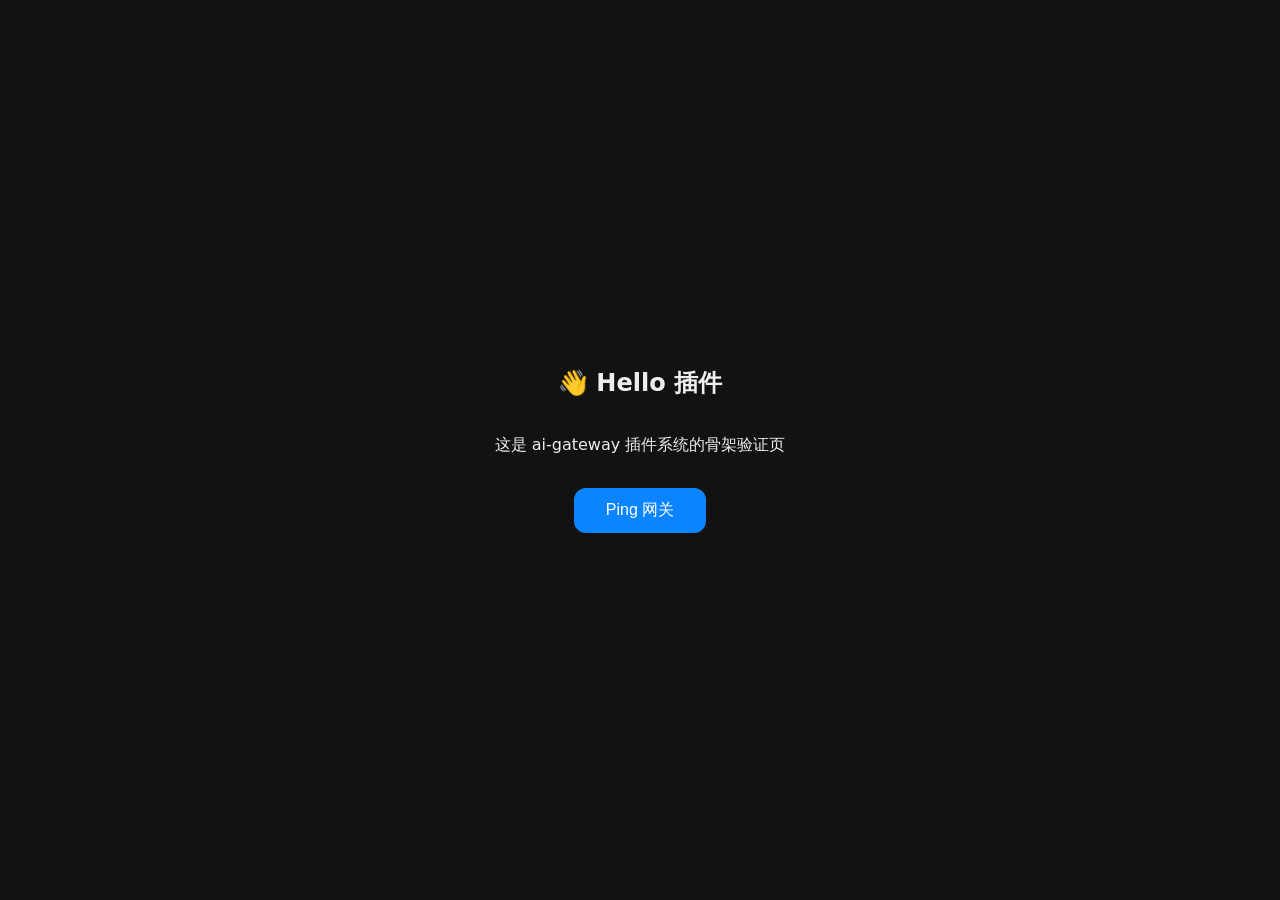
<file: plugins/hello/pages/user.html>
<!DOCTYPE html>
<html lang="zh-CN">
<head><meta charset="utf-8"><meta name="viewport" content="width=device-width,initial-scale=1"><title>Hello 插件</title>
<style>body{font-family:system-ui;background:#121212;color:#eee;display:flex;flex-direction:column;align-items:center;justify-content:center;min-height:100vh;margin:0}
button{background:#0A84FF;color:#fff;border:0;border-radius:12px;padding:12px 32px;font-size:16px;margin-top:16px}
#out{margin-top:20px;font-family:monospace;color:#8f8}</style></head>
<body>
<h2>👋 Hello 插件</h2>
<p>这是 ai-gateway 插件系统的骨架验证页</p>
<button id="b">Ping 网关</button>
<div id="out"></div>
<script>
document.getElementById('b').onclick = async () => {
  const r = await fetch('plugins-PREFIX/hello/ping').catch(()=>null);
  document.getElementById('out').textContent = r ? JSON.stringify(await r.json(), null, 2) : '请求失败';
};
</script>
</body>
</html>
</file>
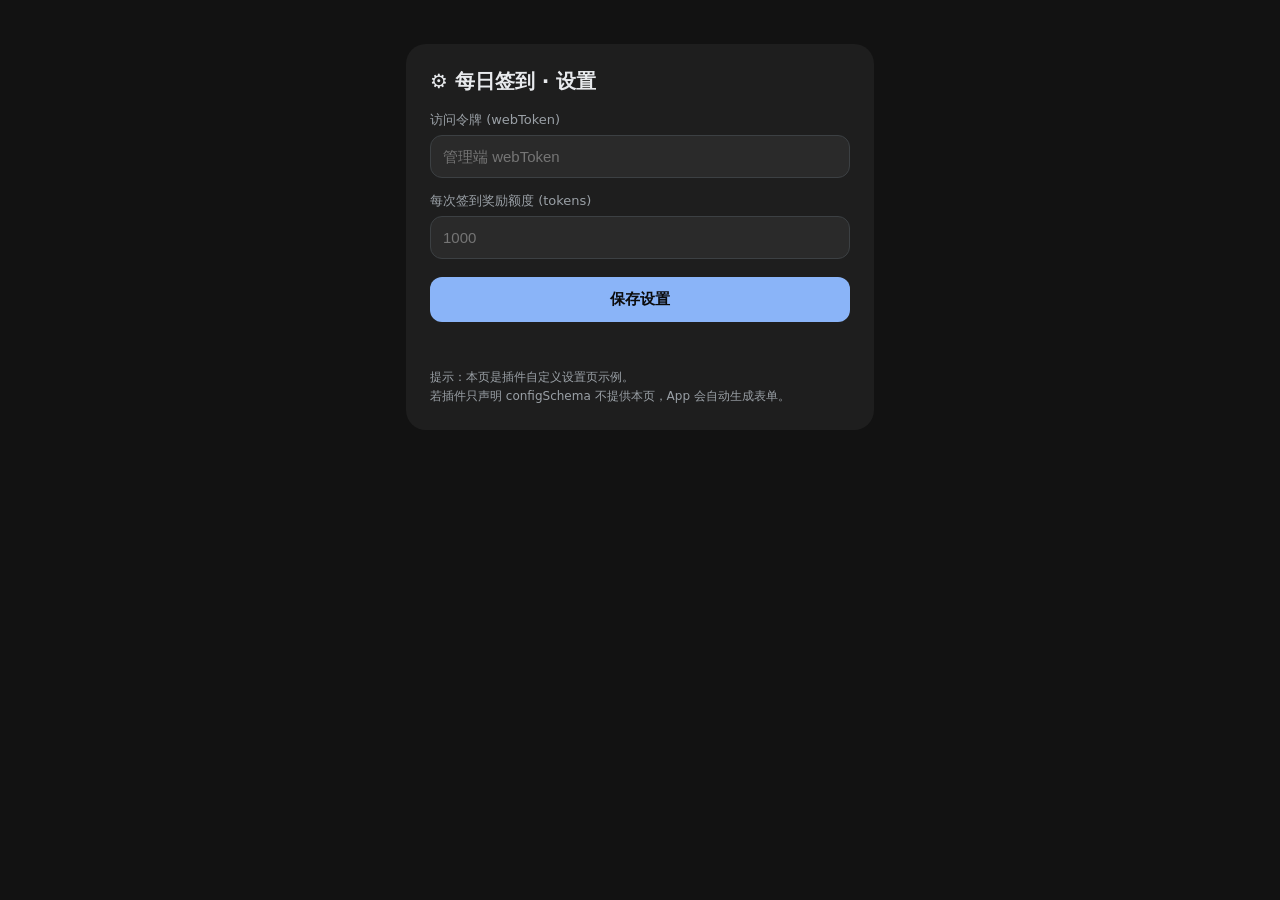
<file: plugins/signin/pages/admin.html>
<!DOCTYPE html>
<html lang="zh-CN">
<head>
<meta charset="utf-8"><meta name="viewport" content="width=device-width,initial-scale=1">
<title>签到插件设置</title>
<style>
  body{font-family:system-ui,sans-serif;background:#121212;color:#e8eaed;margin:0;padding:20px;display:flex;flex-direction:column;align-items:center}
  .card{background:#1e1e1e;border-radius:20px;padding:24px;width:100%;max-width:420px;margin-top:24px}
  h2{margin:0 0 16px;font-size:20px}
  label{display:block;font-size:13px;color:#9aa0a6;margin:14px 0 6px}
  input{width:100%;background:#2a2a2a;border:1px solid #3c4043;border-radius:12px;color:#e8eaed;padding:12px;font-size:15px;box-sizing:border-box}
  input:focus{outline:none;border-color:#8ab4f8}
  button{width:100%;background:#8ab4f8;color:#0b0b0b;border:0;border-radius:12px;padding:13px;font-size:15px;font-weight:600;margin-top:18px;cursor:pointer}
  #msg{margin-top:12px;font-size:13px;min-height:18px}.ok{color:#81c995}.err{color:#f28b82}
  .hint{font-size:12px;color:#9aa0a6;margin-top:16px;line-height:1.6}
</style>
</head>
<body>
<div class="card">
  <h2>⚙️ 每日签到 · 设置</h2>
  <label>访问令牌 (webToken)</label>
  <input id="ak" type="password" placeholder="管理端 webToken">
  <label>每次签到奖励额度 (tokens)</label>
  <input id="reward" type="number" min="0" placeholder="1000">
  <button id="save">保存设置</button>
  <div id="msg"></div>
  <div class="hint">提示：本页是插件自定义设置页示例。<br>若插件只声明 configSchema 不提供本页，App 会自动生成表单。</div>
</div>
<script>
const $ = id => document.getElementById(id);
//// derive the instance name (/admin/... = default, no prefix; /<inst>/plugins/signin/... has one)
const m = location.pathname.match(/^\/([^/]+)\/plugins\//);
const INST = m ? m[1] : 'default';
const API = (INST === 'default' ? '' : '/' + INST) + '/admin/api/plugins-config/' + INST + '/signin';
$('ak').value = localStorage.getItem('signin_admin_key') || '';

async function load() {
  const ak = $('ak').value.trim(); if (!ak) return;
  const r = await fetch(API, { headers: { 'x-agw-token': ak } }).then(r => r.json()).catch(() => null);
  if (r && r.config) $('reward').value = r.config.rewardTokens ?? 1000;
}
$('save').onclick = async () => {
  const ak = $('ak').value.trim();
  if (!ak) { $('msg').textContent = '请填 webToken'; $('msg').className = 'err'; return; }
  localStorage.setItem('signin_admin_key', ak);
  const body = { config: { rewardTokens: Math.max(0, parseInt($('reward').value) || 1000) } };
  const r = await fetch(API, { method: 'POST', headers: { 'Content-Type': 'application/json', 'x-agw-token': ak }, body: JSON.stringify(body) }).then(r => r.json()).catch(() => null);
  if (r && r.ok) { $('msg').textContent = '✓ 已保存（实例热重载后生效）'; $('msg').className = 'ok'; }
  else { $('msg').textContent = '保存失败: ' + ((r && r.error) || '网络错误'); $('msg').className = 'err'; }
};
$('ak').onchange = load; load();
</script>
</body>
</html>
</file>
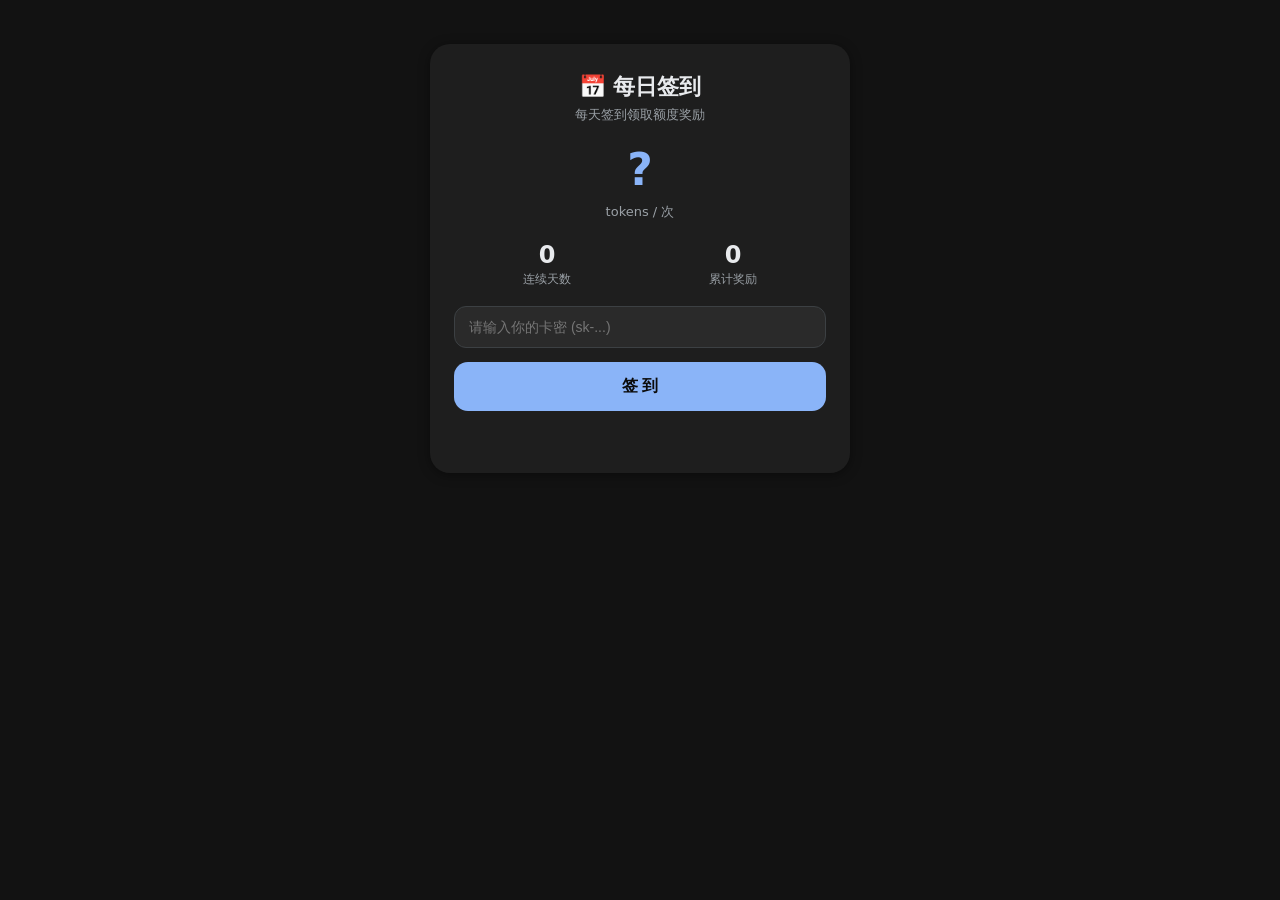
<file: plugins/signin/pages/user.html>
<!DOCTYPE html>
<html lang="zh-CN">
<head>
<meta charset="utf-8"><meta name="viewport" content="width=device-width,initial-scale=1">
<title>每日签到</title>
<style>
  :root{--bg:#121212;--card:#1e1e1e;--primary:#8ab4f8;--on:#e8eaed;--sub:#9aa0a6}
  *{box-sizing:border-box}
  body{font-family:system-ui,sans-serif;background:var(--bg);color:var(--on);margin:0;padding:20px;min-height:100vh;display:flex;flex-direction:column;align-items:center}
  .card{background:var(--card);border-radius:20px;padding:28px 24px;width:100%;max-width:420px;margin-top:24px;text-align:center;box-shadow:0 2px 12px rgba(0,0,0,.4)}
  h2{margin:0 0 4px;font-size:22px}
  .sub{color:var(--sub);font-size:13px;margin-bottom:20px}
  .big{font-size:44px;font-weight:700;color:var(--primary);margin:8px 0}
  .row{display:flex;justify-content:space-around;margin:18px 0}
  .stat{flex:1}.stat .v{font-size:24px;font-weight:600}.stat .l{font-size:12px;color:var(--sub);margin-top:2px}
  input{width:100%;background:#2a2a2a;border:1px solid #3c4043;border-radius:12px;color:var(--on);padding:12px 14px;font-size:14px;margin-bottom:14px}
  input:focus{outline:none;border-color:var(--primary)}
  button{width:100%;background:var(--primary);color:#0b0b0b;border:0;border-radius:14px;padding:14px;font-size:16px;font-weight:600;cursor:pointer}
  button:disabled{opacity:.45;cursor:not-allowed}
  button:active{transform:scale(.98)}
  #msg{margin-top:14px;font-size:14px;min-height:20px}
  .ok{color:#81c995}.err{color:#f28b82}
</style>
</head>
<body>
<div class="card">
  <h2>📅 每日签到</h2>
  <div class="sub">每天签到领取额度奖励</div>
  <div class="big" id="reward">?</div>
  <div class="sub">tokens / 次</div>
  <div class="row">
    <div class="stat"><div class="v" id="streak">0</div><div class="l">连续天数</div></div>
    <div class="stat"><div class="v" id="total">0</div><div class="l">累计奖励</div></div>
  </div>
  <input id="token" placeholder="请输入你的卡密 (sk-...)" autocomplete="off">
  <button id="btn">签 到</button>
  <div id="msg"></div>
</div>
<script>
//// derive the plugin API prefix (handles default without an instance prefix / /<inst>/plugins/signin with one)
const API = location.pathname.replace(/\/pages\/.*$/, '');
const $ = id => document.getElementById(id);
let token = '';
// Prefer the currently logged-in key card from the App JSBridge; otherwise fall back to localStorage
try { if (window.AGW && AGW.getToken) token = AGW.getToken() || ''; } catch (e) {}
if (!token) token = localStorage.getItem('signin_token') || '';
$('token').value = token;

async function refresh() {
  if (!token) return;
  const r = await fetch(API + '/summary?token=' + encodeURIComponent(token)).then(r => r.json()).catch(() => null);
  if (!r || !r.ok) { $('msg').textContent = (r && r.error) || '查询失败'; $('msg').className = 'err'; return; }
  $('reward').textContent = r.reward;
  $('streak').textContent = r.streak;
  $('total').textContent = r.total;
  if (r.checkedToday) { $('btn').textContent = '✓ 今日已签到'; $('btn').disabled = true; }
}
$('btn').onclick = async () => {
  token = $('token').value.trim();
  if (!token) { $('msg').textContent = '请先输入卡密'; $('msg').className = 'err'; return; }
  localStorage.setItem('signin_token', token);
  $('btn').disabled = true; $('msg').textContent = '签到中…'; $('msg').className = '';
  const r = await fetch(API + '/checkin', { method: 'POST', headers: { 'Content-Type': 'application/json' }, body: JSON.stringify({ token }) }).then(r => r.json()).catch(() => null);
  $('btn').disabled = false;
  if (!r) { $('msg').textContent = '网络错误'; $('msg').className = 'err'; return; }
  if (r.ok) { $('msg').textContent = `🎉 签到成功 +${r.reward} tokens（连续 ${r.streak} 天）`; $('msg').className = 'ok'; }
  else { $('msg').textContent = r.msg || r.error || '签到失败'; $('msg').className = r.already ? '' : 'err'; }
  refresh();
};
refresh();
</script>
</body>
</html>
</file>
